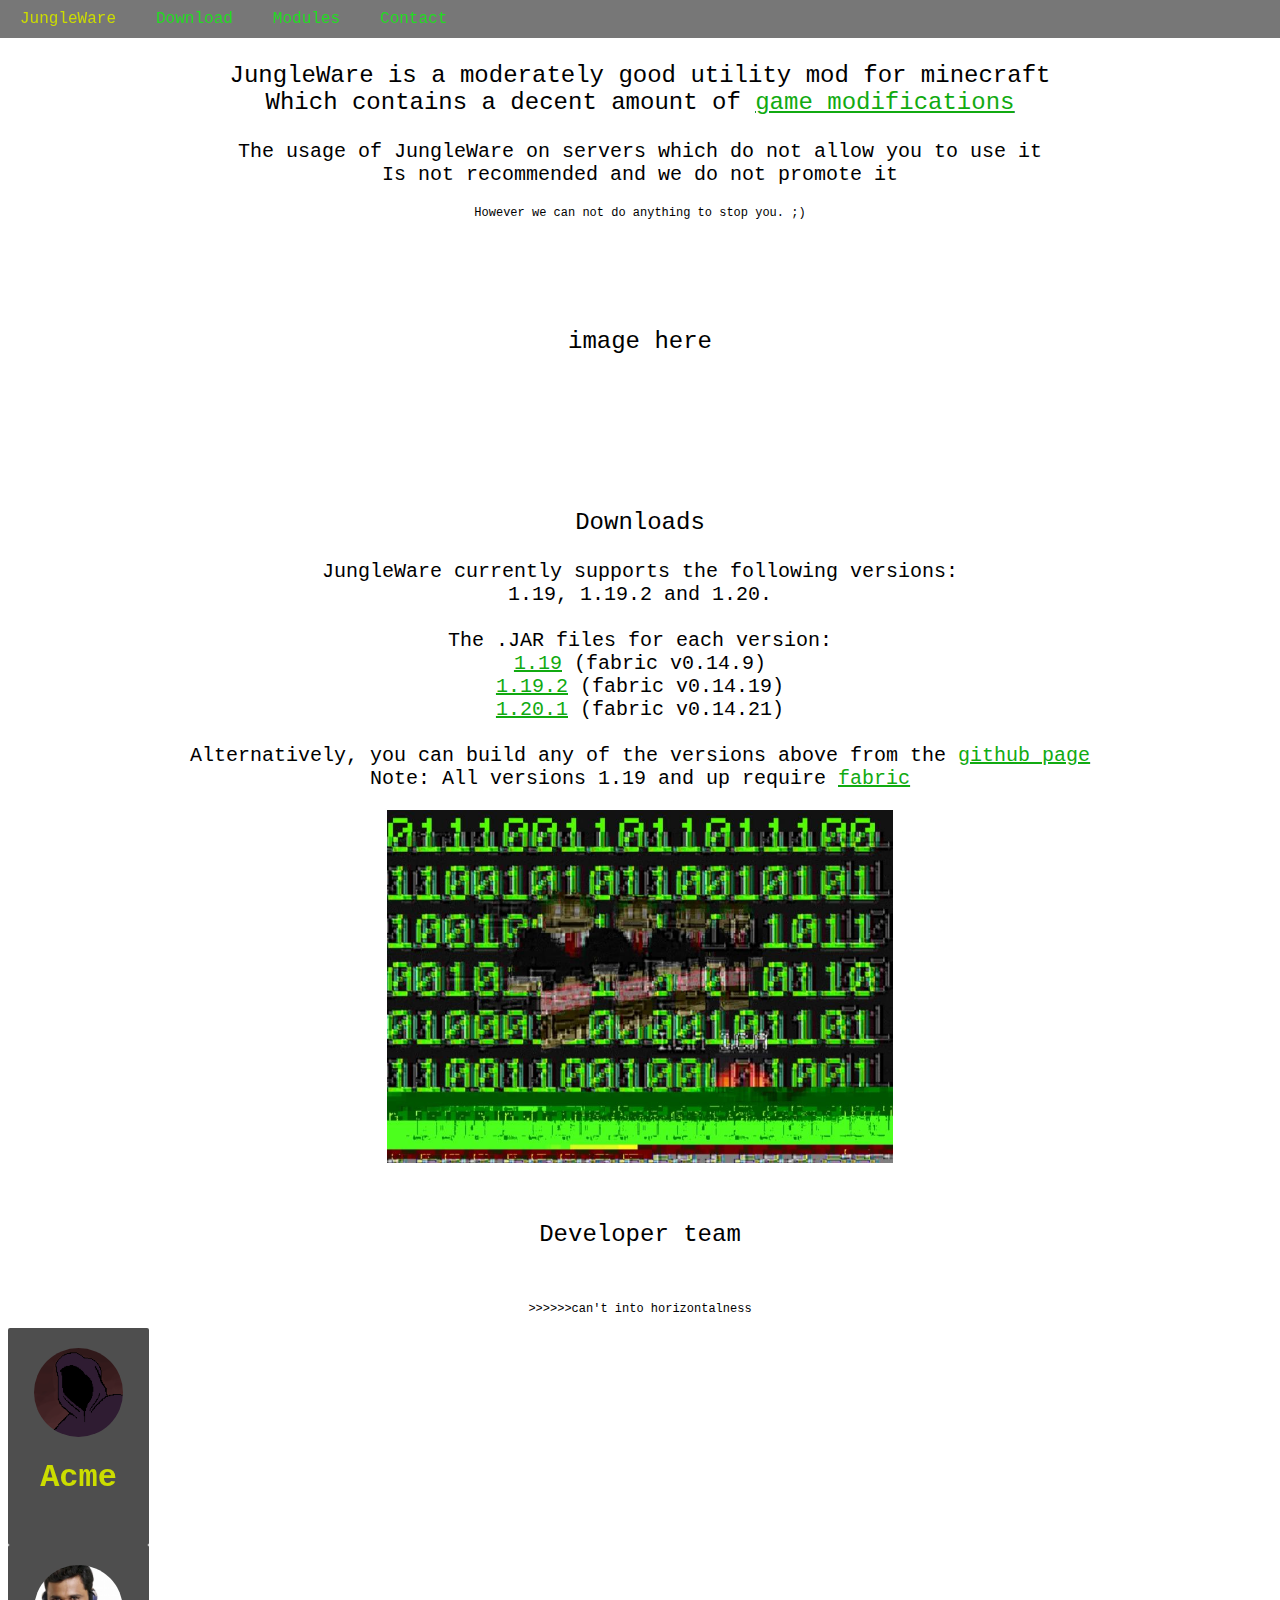
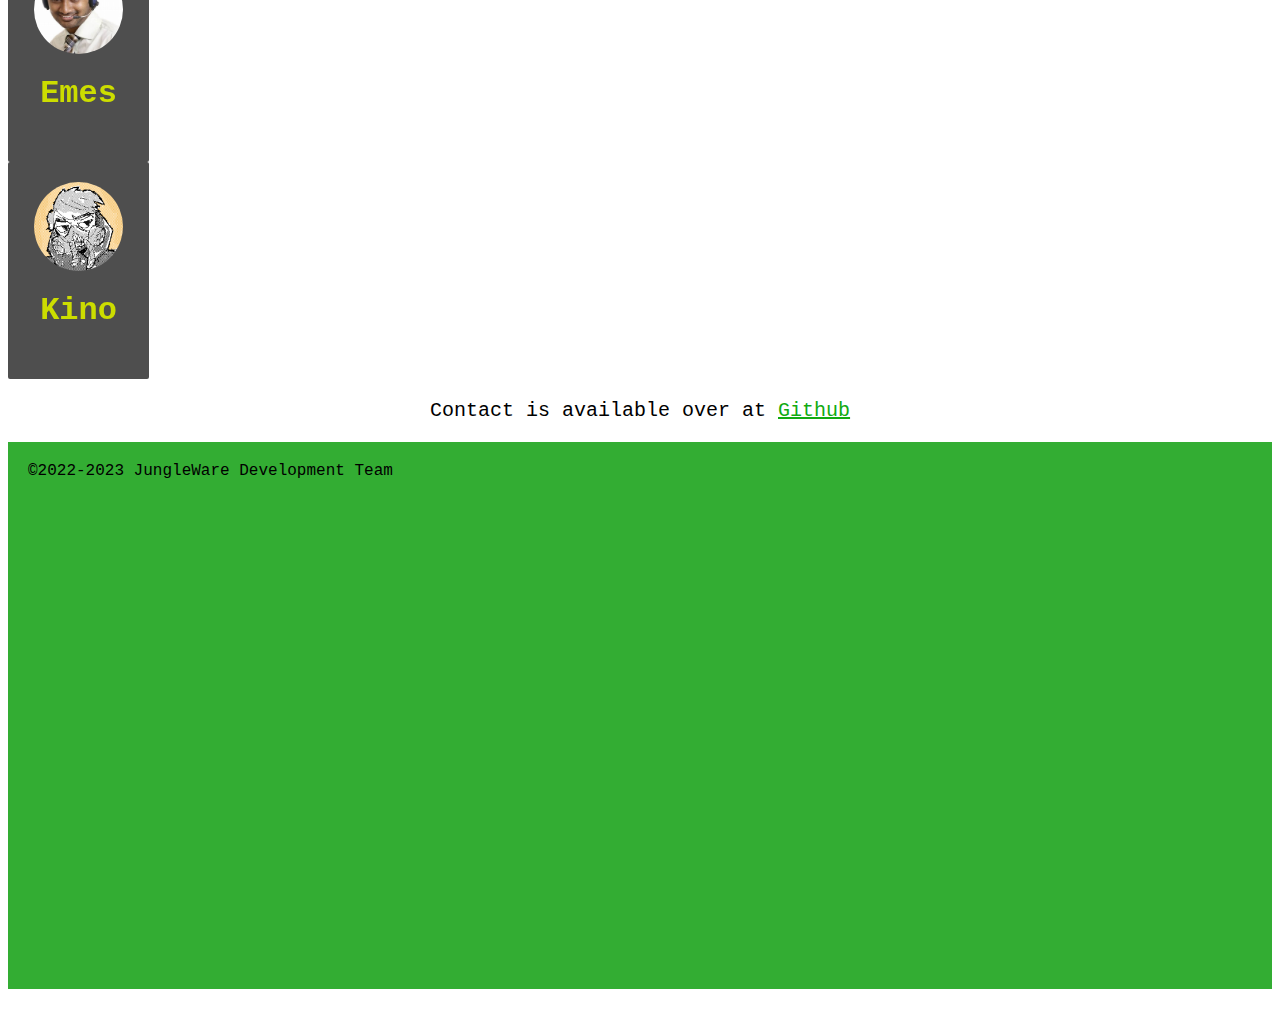
<file: index.html>
<html>

    <head>
        <title>JungleWare - Mod</title>
        <link rel="stylesheet" href="style.css">
        <link rel="icon" type="image/x-icon" href="favicon.png">
    </head>

    <body>
        <div id="Nav">
            <a class="active" href="#">JungleWare</a>
            <a href="#download">Download</a>
            <a target="_blank" href="./modules.html">Modules</a>
            <a href="#contact">Contact</a>
        </div>

        <p id="bigtext">
            <br><br>
            JungleWare is a moderately good utility mod for minecraft <br>
            Which contains a decent amount of
            <a target="_blank" href="./modules.html">
                <u id="link">game modifications</u>
            </a>
        </p>

        <p id="text">
            The usage of JungleWare on servers which do not allow you to use it <br>
            Is not recommended and we do not promote it
        </p>

        <p id ="smalltext">
            However we can not do anything to stop you. ;)
        </p>

        <br><br><br><br>
        <p id="bigtext">image here</p>
        <br><br><br><br>

        <p id="download"></p><br>
        <p id="bigtext">Downloads</p>
    
        <p id="text">
            JungleWare currently supports the following versions:<br>
            1.19, 1.19.2 and 1.20. <br><br>
            The .JAR files for each version:<br>
            <a href="https://github.com/AcemThe0/AcemThe0.github.io/releases/download/jungleware_1.19/jungleware_1.19.jar"><u id="link">1.19</u></a>
            (fabric v0.14.9)<br>
            <a href="https://github.com/AcemThe0/AcemThe0.github.io/releases/download/jungleware_1.19.2/jungleware_1.19.2.jar"><u id="link">1.19.2</u></a>
            (fabric v0.14.19)<br>
            <a href="https://github.com/AcemThe0/AcemThe0.github.io/releases/download/jungleware_1.20.1/jungleware_1.20.1.jar"><u id="link">1.20.1</u></a>
            (fabric v0.14.21)<br>
            <br>
            Alternatively, you can build any of the versions above
            from the <a href="https://github.com/AcemThe0/critical/"><u id="link">github page</u></a><br>

            Note: All versions 1.19 and up require
            <a href="https://fabricmc.net/use/installer/">
                <u id="link">fabric</u>
            </a> <br>
        </p>

        <img src="literallyme.jpg" alt="monke" style="margin-left: auto; margin-right: auto; display: block; width: 40%;">

        <p id="contact"></p><br>
        <p id="bigtext">Developer team</p><br>
        <p id="smalltext">>>>>>>can't into horizontalness</p>

        <div class="card">
            <img src="acm.png" alt="Acme" class="cardImg">
            <h1 class="cardTxt">Acme</h1>
        </div>

        <div class="card">
            <img src="ihm.png" alt="Emes" class="cardImg">
            <h1 class="cardTxt">Emes</h1>
        </div>

        <div class="card">
            <img src="kin.png" alt="Kino" class="cardImg">
            <h1 class="cardTxt">Kino</h1>
        </div>

        <p id="text">
            Contact is available over at
            <a href="https://github.com/AcemThe0/critical/issues"><u id="link">Github</u></a>
        </p>

        <footer id="feet">
            ©2022-2023 JungleWare Development Team
        </footer>
    </body>
</html>
</file>
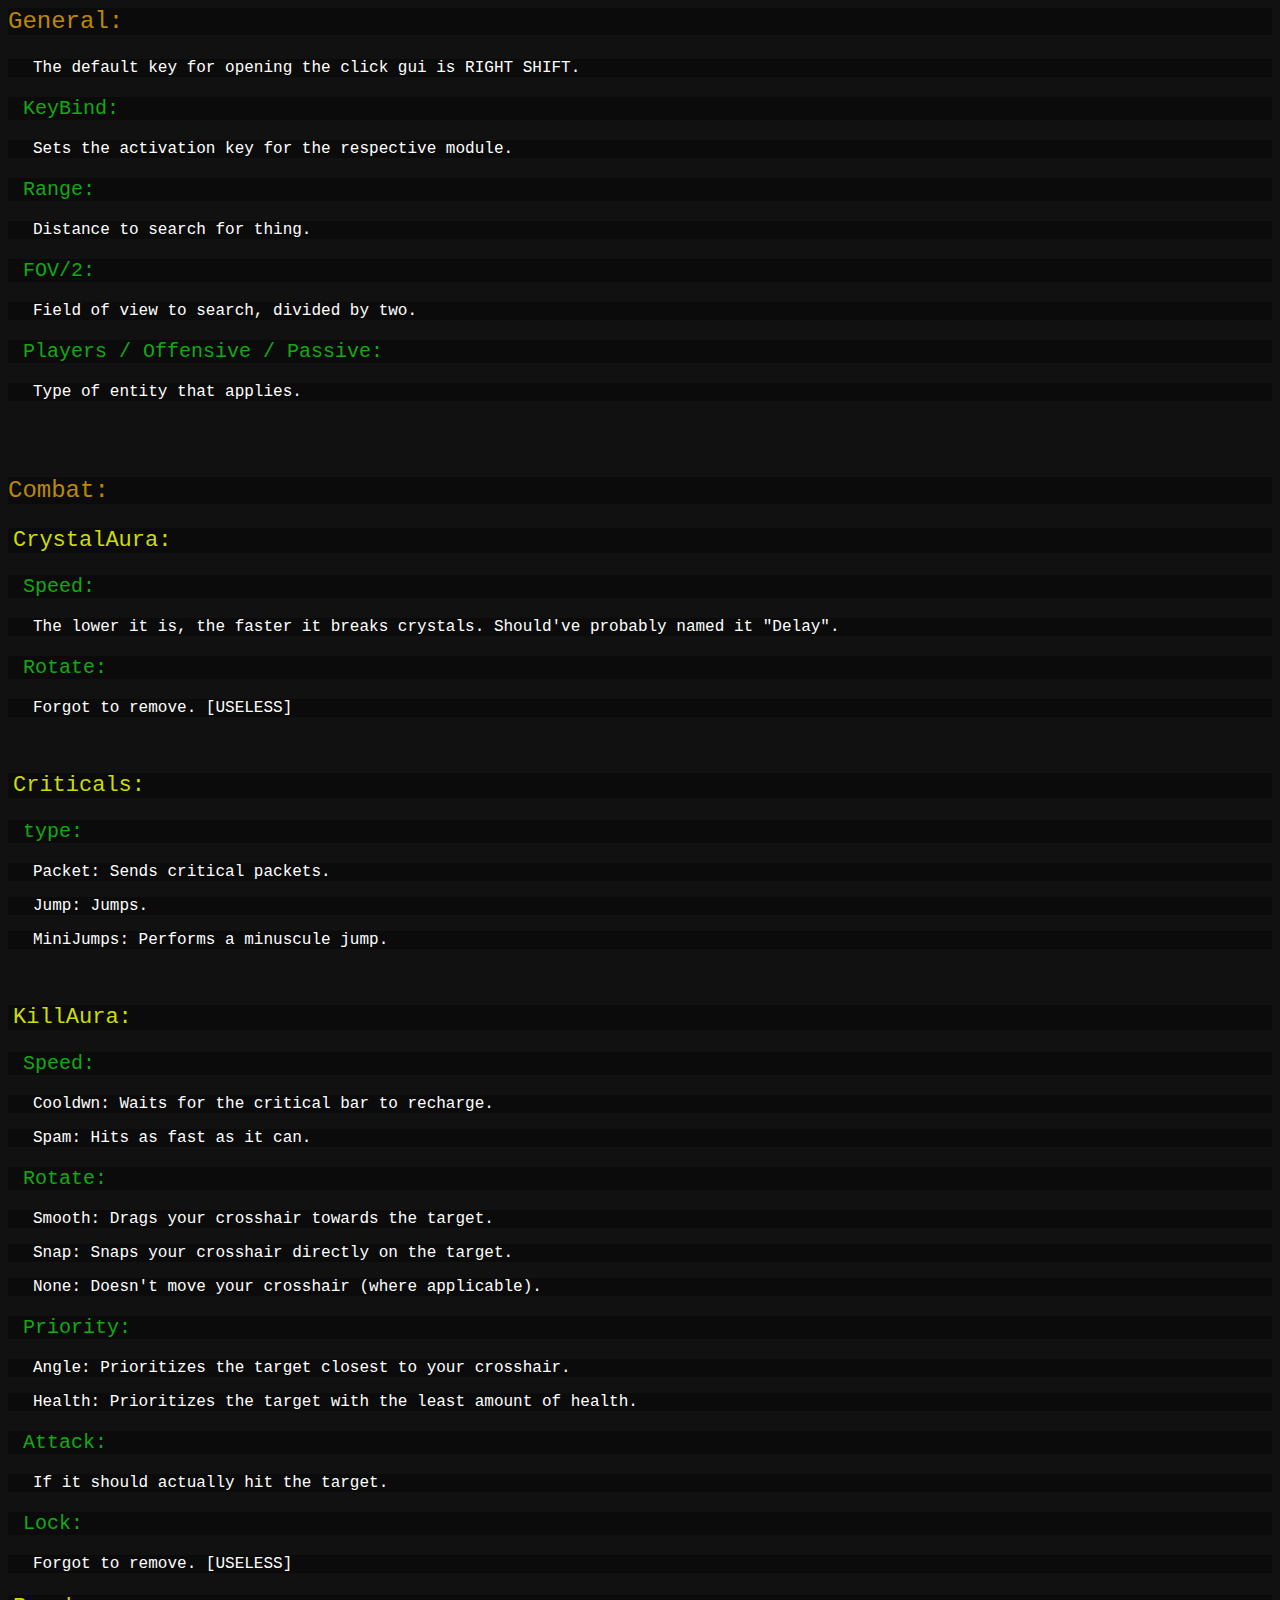
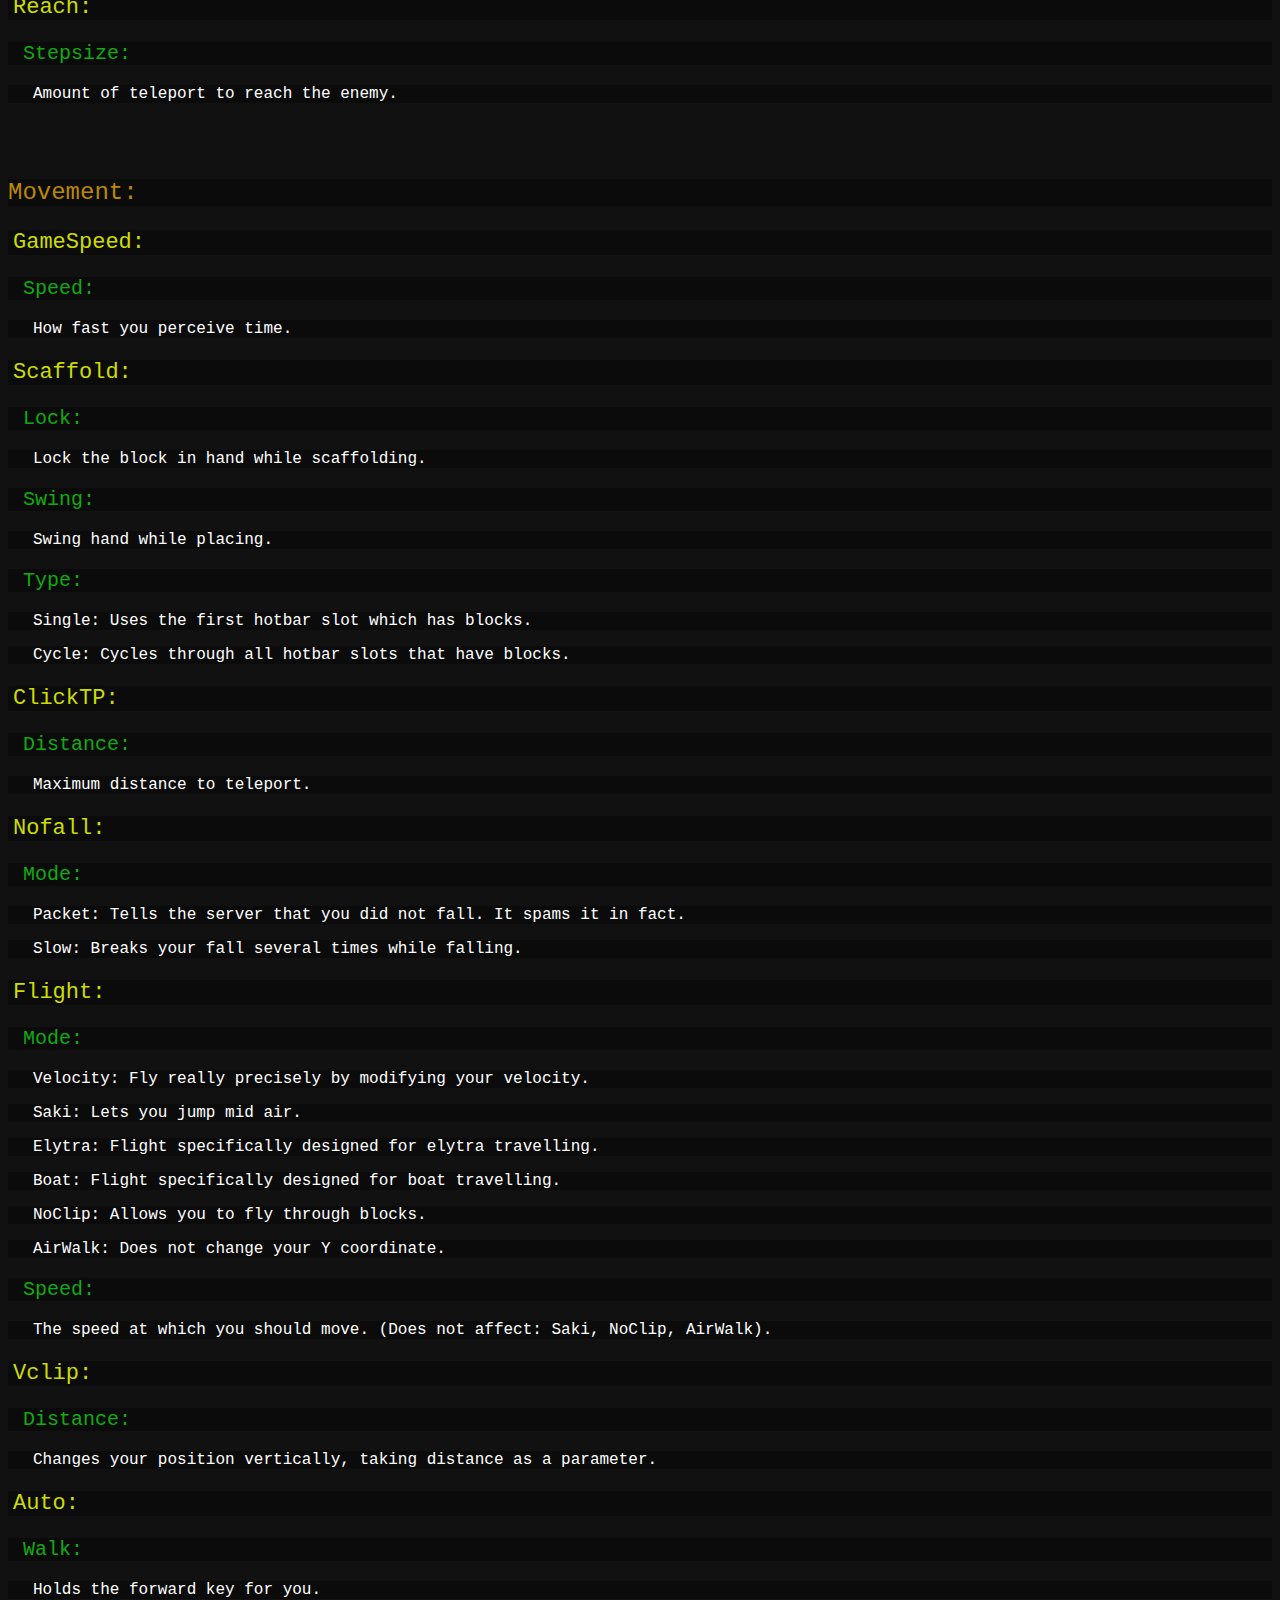
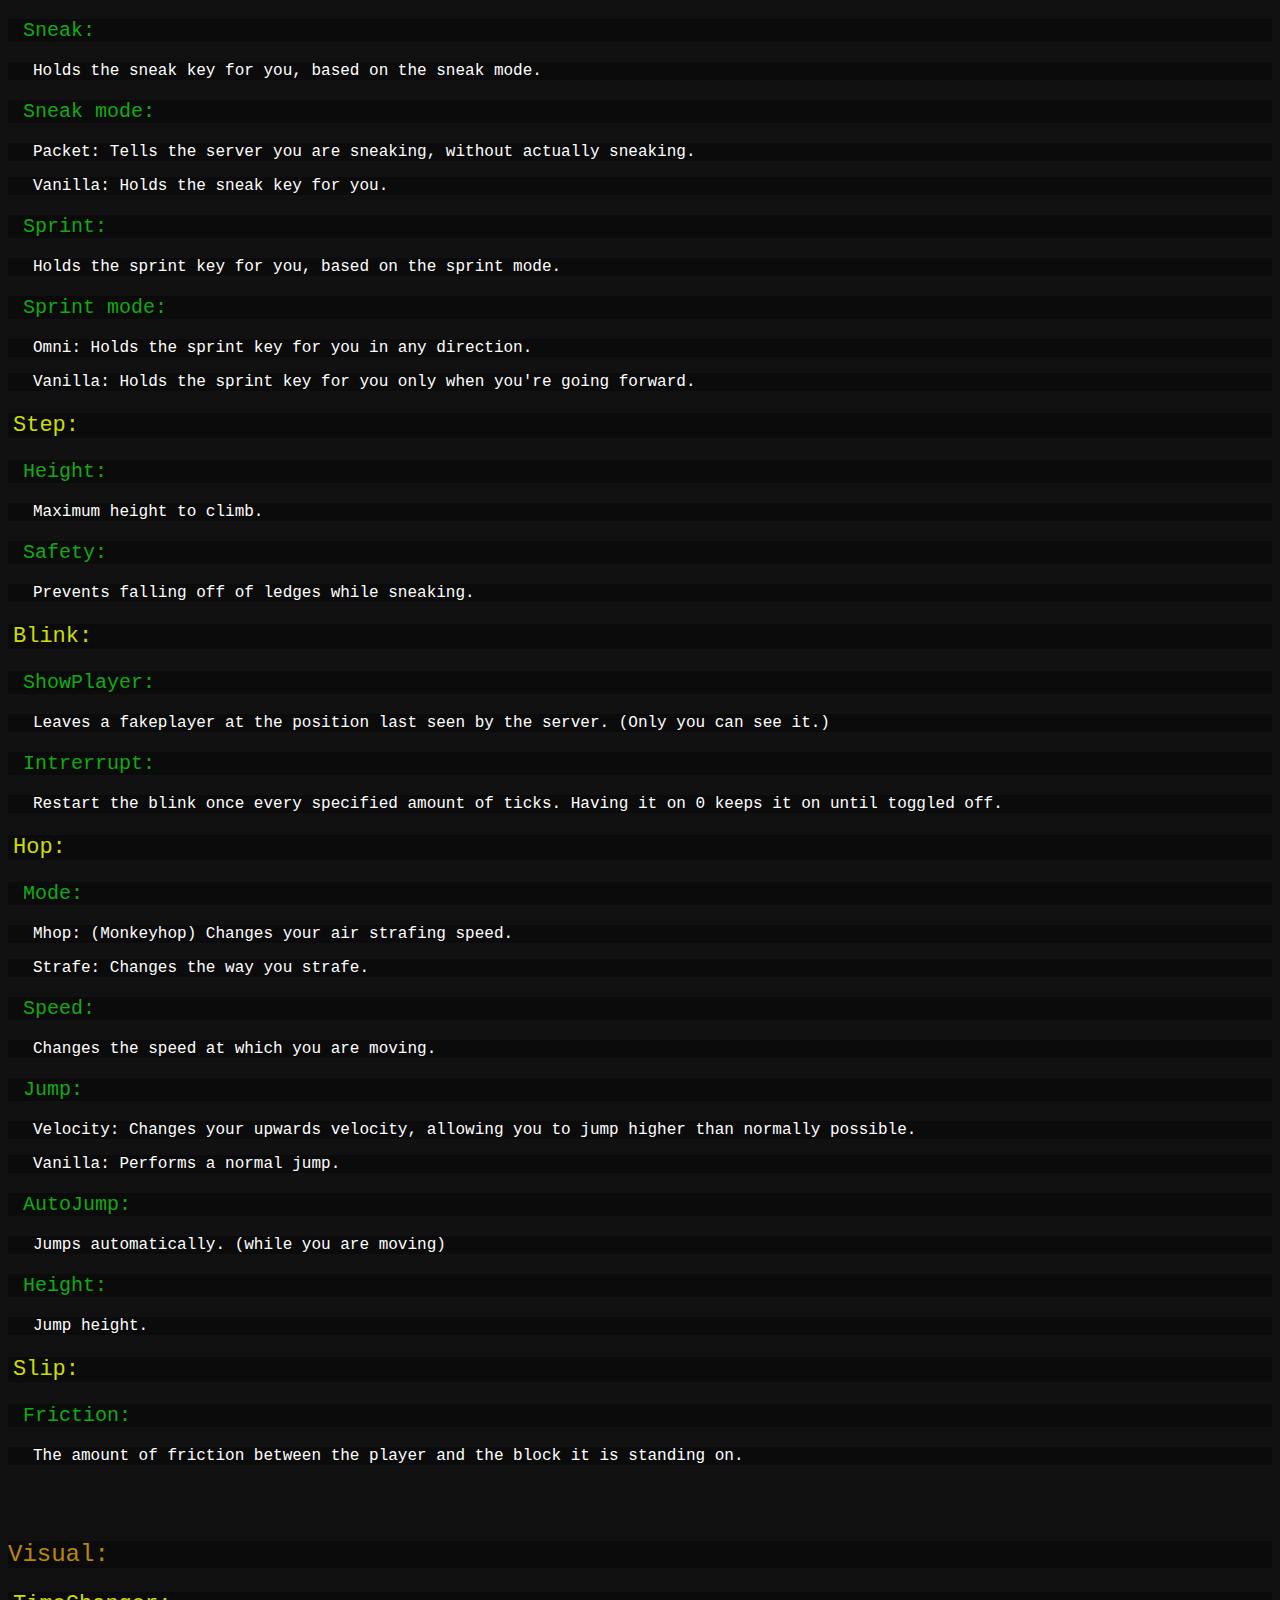
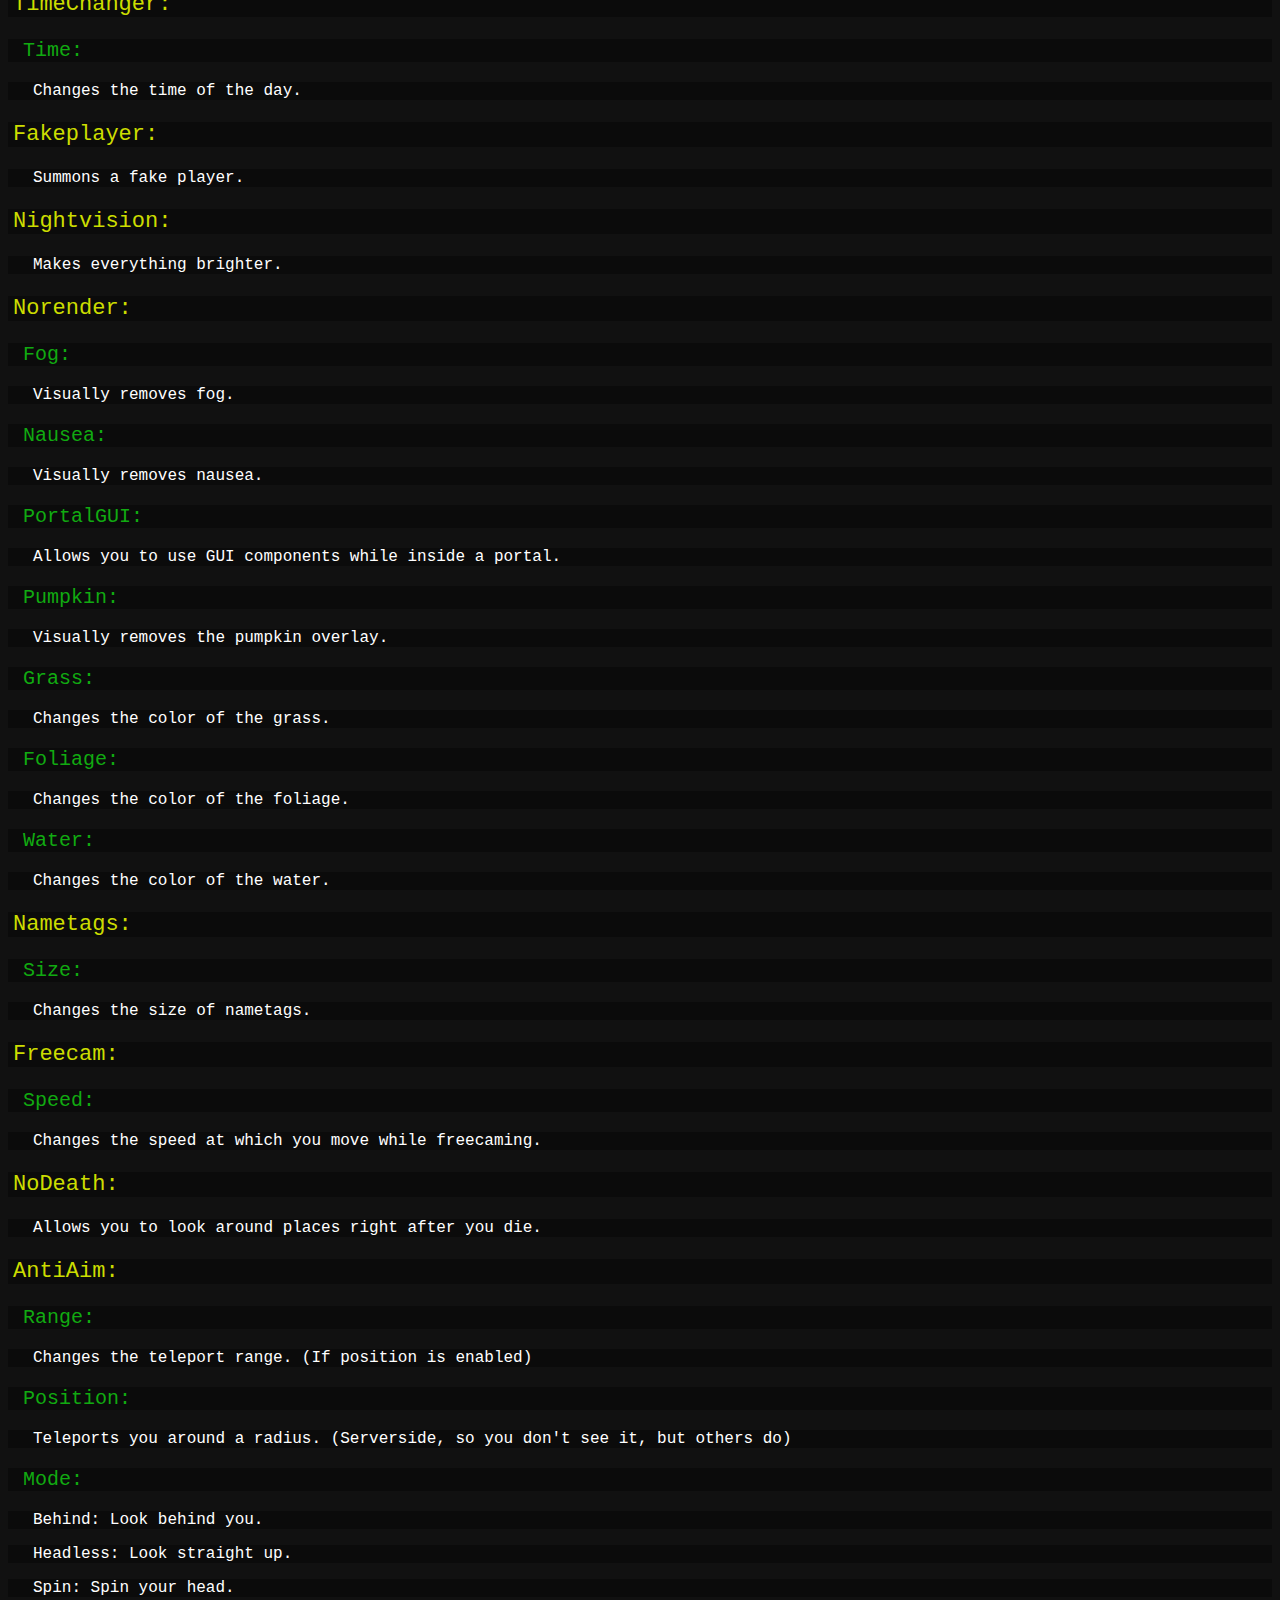
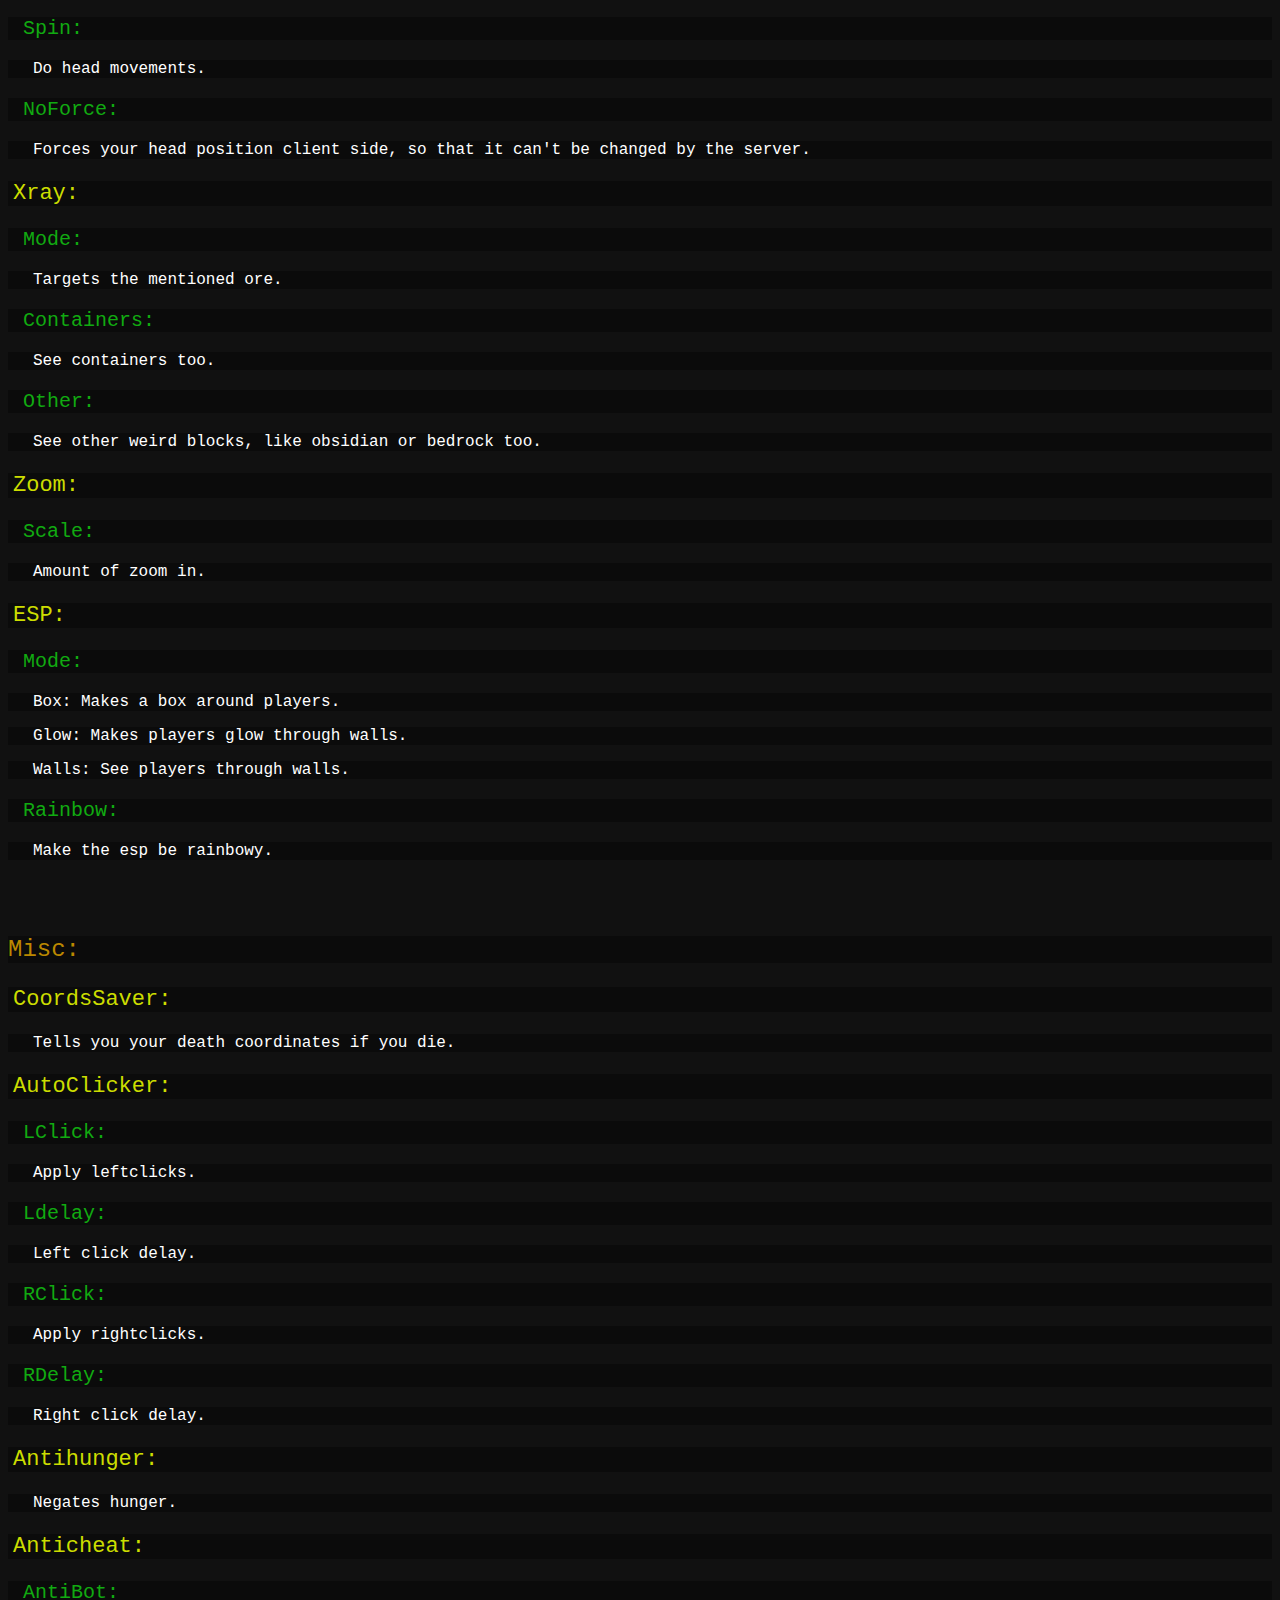
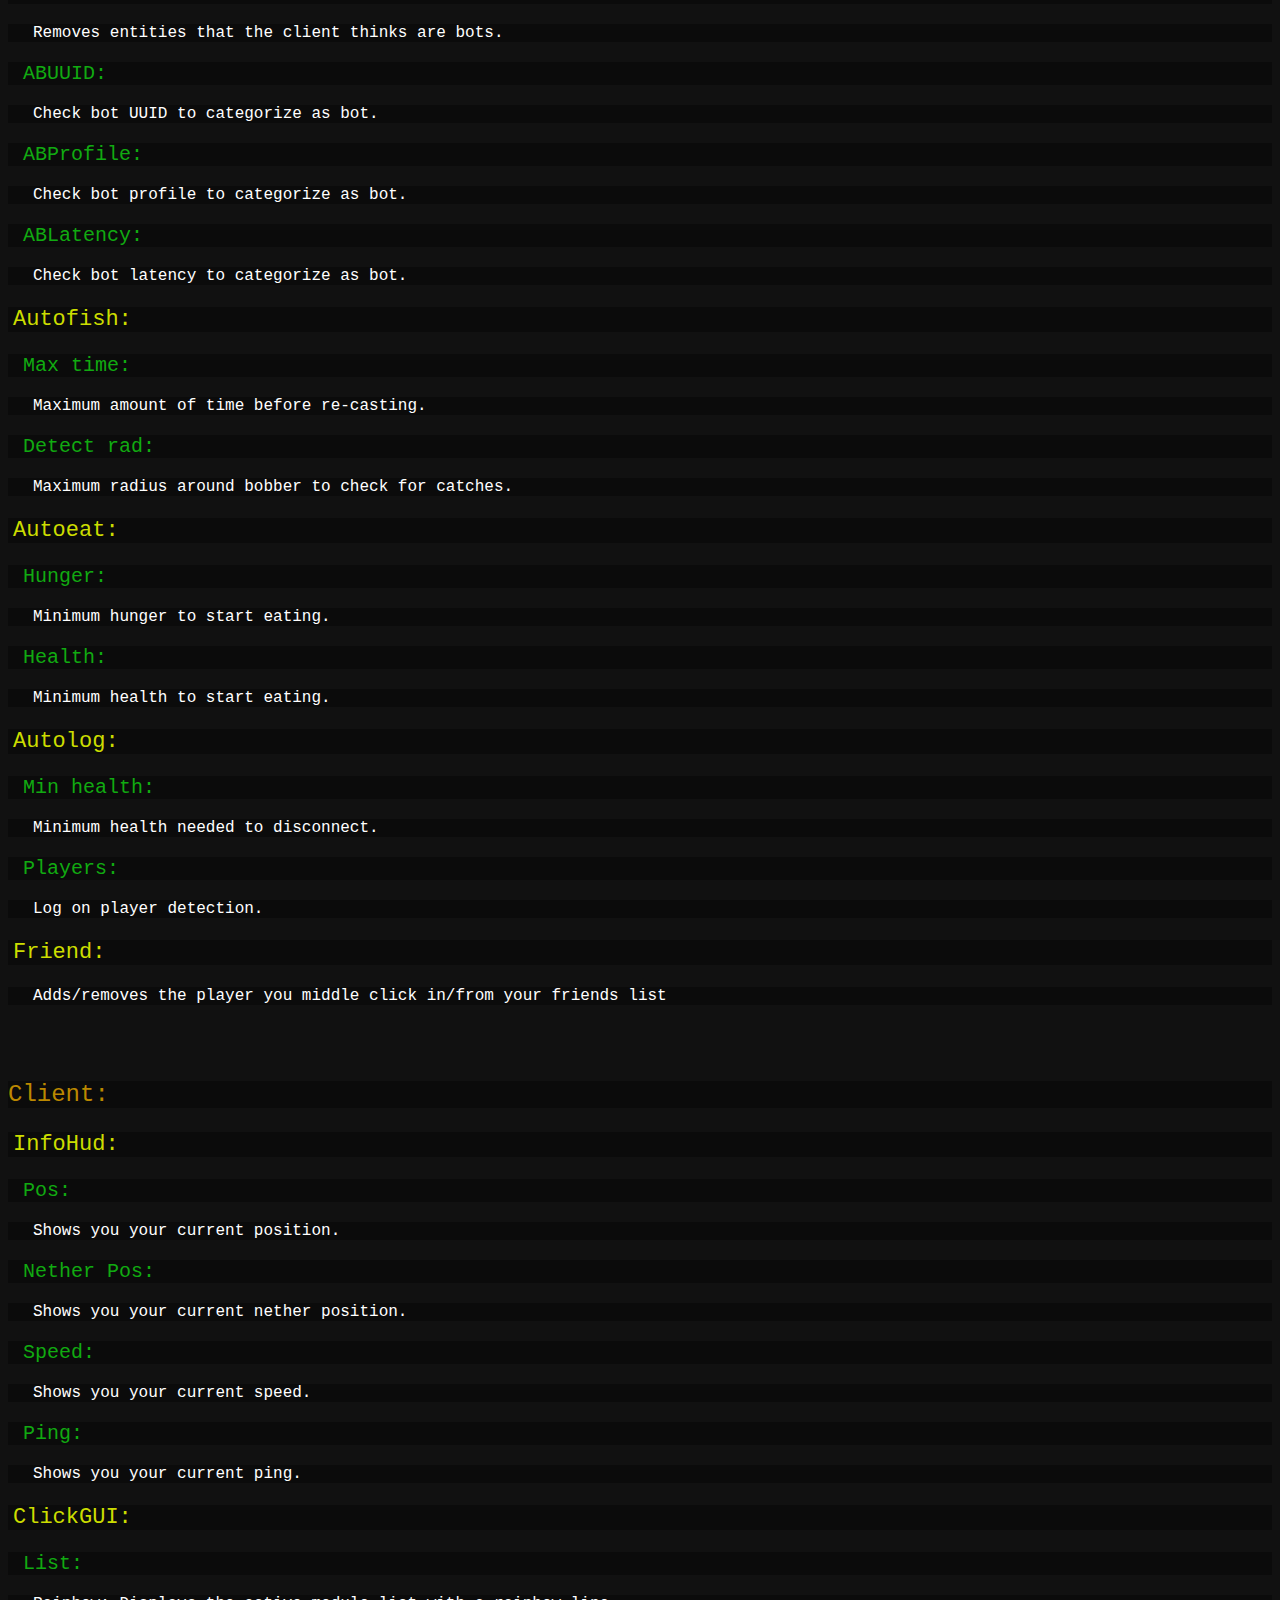
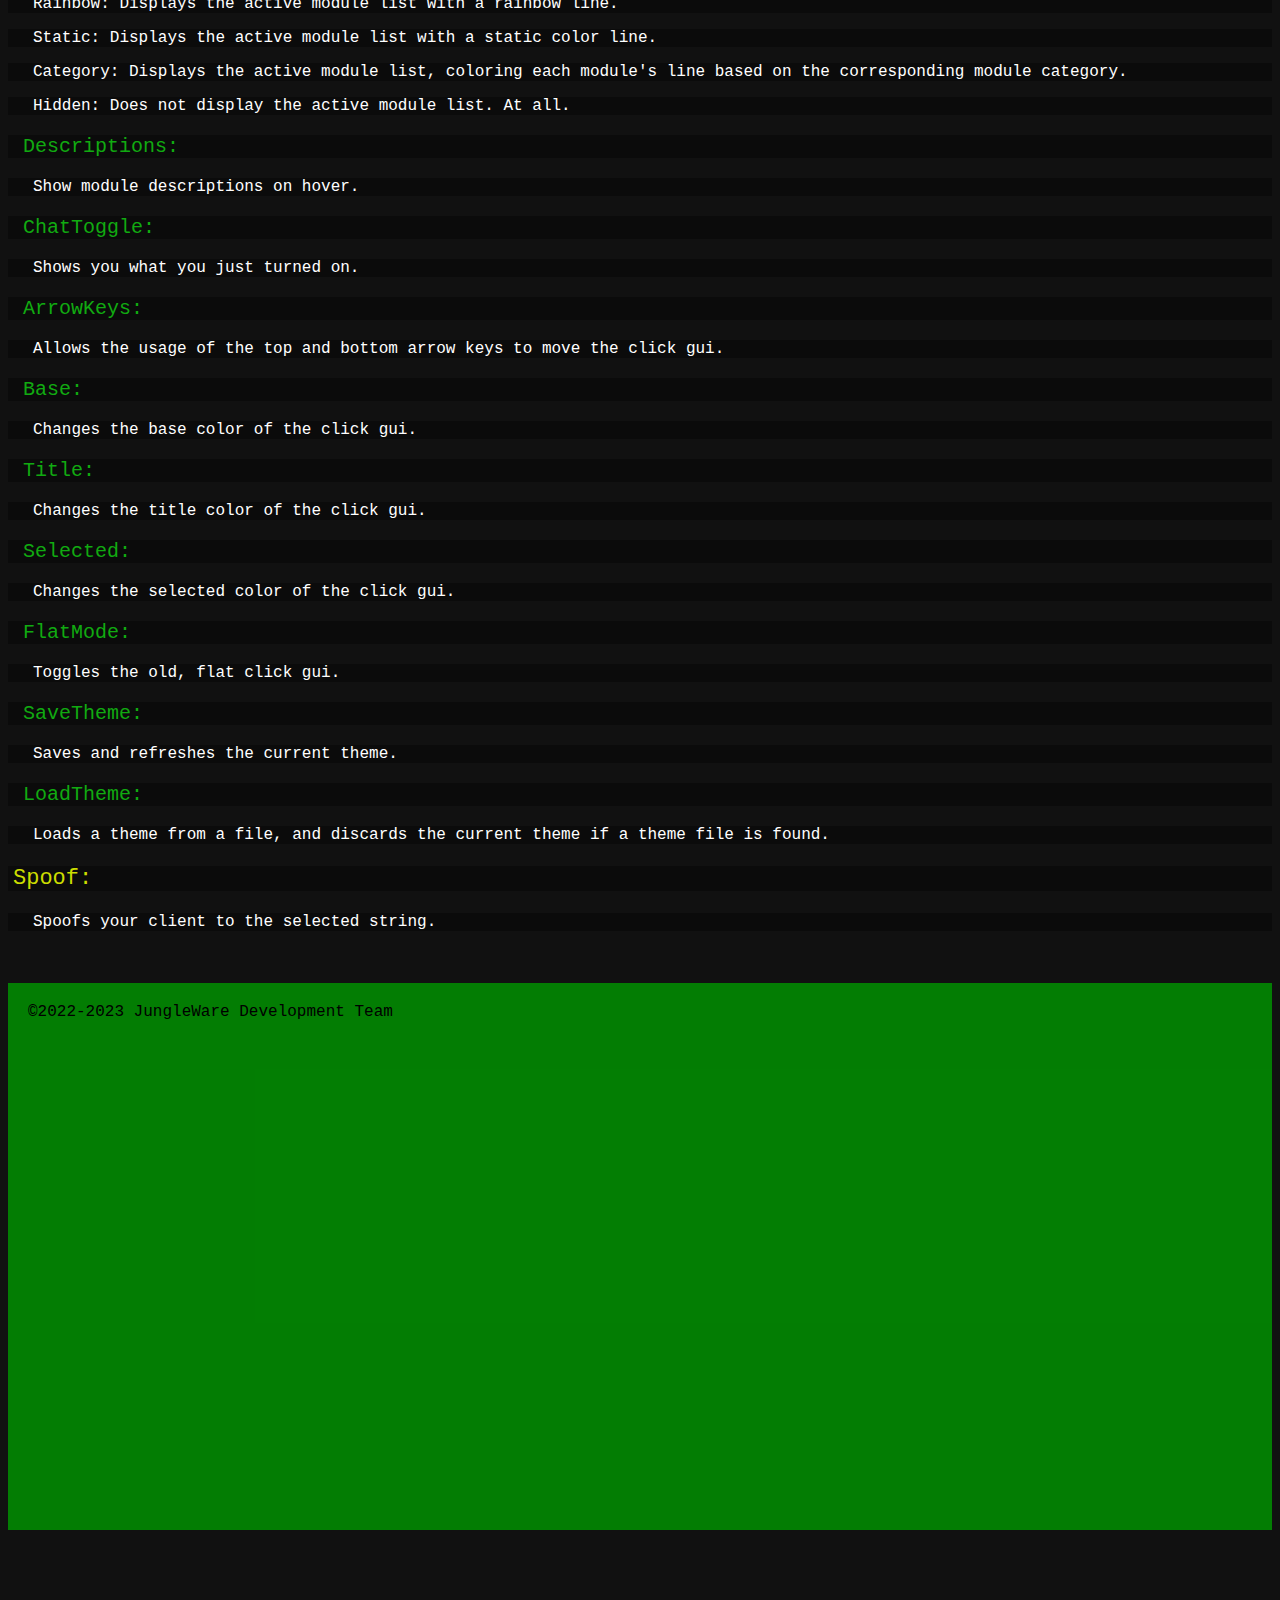
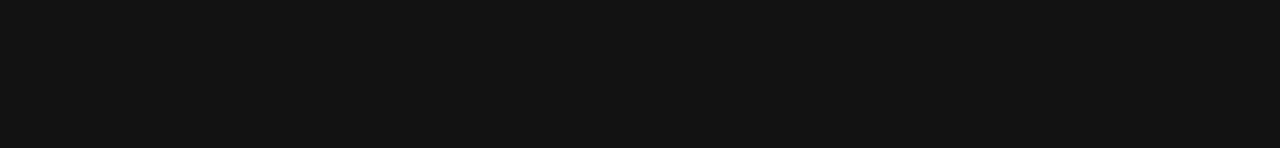
<file: modules.html>
<html>

    <head>
        <title>JungleWare - Modules</title>
        <link rel="stylesheet" href="style.css">
        <link rel="icon" type="image/x-icon" href="favicon.png">
    </head>

    <body style="background-color: #000000ee;">

        <p id="category">
            General:
            <p id="small">
                The default key for opening the click gui is RIGHT SHIFT.
            </p>
            <p id="medium">
                KeyBind:
                <p id="small">
                    Sets the activation key for the respective module.
                </p>
            </p>
            <p id="medium">
                Range:
                <p id="small">
                    Distance to search for thing.
                </p>
            </p>
            <p id="medium">
                FOV/2:
                <p id="small">
                    Field of view to search, divided by two.
                </p>
            </p>
            <p id="medium">
                Players / Offensive / Passive:
                <p id="small">
                    Type of entity that applies.
                </p>
            </p>

        </p>
        <br><br>

        <p id="category">
            Combat:
            <p id="big">
                CrystalAura:
                <p id="medium">
                    Speed:
                    <p id="small">
                        The lower it is, the faster it breaks crystals. Should've probably named it "Delay".
                    </p>
                </p>
                <p id="medium">
                    Rotate:
                    <p id="small">
                        Forgot to remove. [USELESS]
                    </p>
                </p>
            </p><br>

            <p id="big">
                Criticals:
                <p id="medium">
                    type:
                    <p id="small">
                        Packet: Sends critical packets.
                    </p>
                    <p id="small">
                        Jump: Jumps.
                    </p>
                    <p id="small">
                        MiniJumps: Performs a minuscule jump.
                    </p>
                    </p>
                </p>
            </p><br>

            <p id="big">
                KillAura:
                <p id="medium">
                    Speed:
                    <p id="small">
                        Cooldwn: Waits for the critical bar to recharge.
                    </p>
                    <p id="small">
                        Spam: Hits as fast as it can.
                    </p>
                </p>
                <p id="medium">
                    Rotate:
                    <p id="small">
                        Smooth: Drags your crosshair towards the target.
                    </p>
                    <p id="small">
                        Snap: Snaps your crosshair directly on the target.
                    </p>
                    <p id="small">
                        None: Doesn't move your crosshair (where applicable).
                    </p>
                </p>
                <p id="medium">
                    Priority:
                    <p id="small">
                        Angle: Prioritizes the target closest to your crosshair.
                    </p>
                    <p id="small">
                        Health: Prioritizes the target with the least amount of health.
                    </p>
                </p>
                <p id="medium">
                    Attack:
                    <p id="small">
                        If it should actually hit the target.
                    </p>
                </p>
                <p id="medium">
                    Lock:
                    <p id="small">
                        Forgot to remove. [USELESS]
                    </p>
                </p>
            </p>
    
            <p id="big">
                Reach:
                <p id="medium">
                    Stepsize:
                    <p id="small">
                        Amount of teleport to reach the enemy.
                    </p>
                </p>
            </p>
        </p>
        <br><br>

        <p id="category">
            Movement:
            <p id="big">
                GameSpeed:
                <p id="medium">
                    Speed:
                    <p id="small">
                        How fast you perceive time.
                    </p>
                </p>
            </p>

            <p id="big">
                Scaffold:
                <p id="medium">
                    Lock:
                    <p id="small">
                        Lock the block in hand while scaffolding.
                    </p>
                </p>
                <p id="medium">
                    Swing:
                    <p id="small">
                        Swing hand while placing.
                    </p>
                </p>
                <p id="medium">
                    Type:
                    <p id="small">
                        Single: Uses the first hotbar slot which has blocks.
                    </p>
                    <p id="small">
                        Cycle: Cycles through all hotbar slots that have blocks.
                    </p>
                </p>
            </p>

            <p id="big">
                ClickTP:
                <p id="medium">
                    Distance:
                    <p id="small">
                        Maximum distance to teleport.
                    </p>
                </p>
            </p>

            <p id="big">
                Nofall:
                <p id="medium">
                    Mode:
                    <p id="small">
                        Packet: Tells the server that you did not fall. It spams it in fact.
                    </p>
                    <p id="small">
                        Slow: Breaks your fall several times while falling.
                    </p>
                </p>
            </p>

            <p id="big">
                Flight:
                <p id="medium">
                    Mode:
                    <p id="small">
                        Velocity: Fly really precisely by modifying your velocity.
                    </p>
                    <p id="small">
                        Saki: Lets you jump mid air.
                    </p>
                    <p id="small">
                        Elytra: Flight specifically designed for elytra travelling.
                    </p>
                    <p id="small">
                        Boat: Flight specifically designed for boat travelling.
                    </p>
                    <p id="small">
                        NoClip: Allows you to fly through blocks.
                    </p>
                    <p id="small">
                        AirWalk: Does not change your Y coordinate.
                    </p>
                </p>
                <p id="medium">
                    Speed:
                    <p id="small">
                        The speed at which you should move. (Does not affect: Saki, NoClip, AirWalk).
                    </p>
                </p>
            </p>

            <p id="big">
                Vclip:
                <p id="medium">
                    Distance:
                    <p id="small">
                        Changes your position vertically, taking distance as a parameter.
                    </p>
                </p>
            </p>

            <p id="big">
                Auto:
                <p id="medium">
                    Walk:
                    <p id="small">
                        Holds the forward key for you.
                    </p>
                </p>
                <p id="medium">
                    Sneak:
                    <p id="small">
                        Holds the sneak key for you, based on the sneak mode.
                    </p>
                </p>
                <p id="medium">
                    Sneak mode:
                    <p id="small">
                        Packet: Tells the server you are sneaking, without actually sneaking.
                    </p>
                    <p id="small">
                        Vanilla: Holds the sneak key for you.
                    </p>
                </p>
                <p id="medium">
                    Sprint:
                    <p id="small">
                        Holds the sprint key for you, based on the sprint mode.
                    </p>
                </p>
                <p id="medium">
                    Sprint mode:
                    <p id="small">
                        Omni: Holds the sprint key for you in any direction.
                    </p>
                    <p id="small">
                        Vanilla: Holds the sprint key for you only when you're going forward.
                    </p>
                </p>
            </p>

            <p id="big">
                Step:
                <p id="medium">
                    Height:
                    <p id="small">
                        Maximum height to climb.
                    </p>
                </p>
                <p id="medium">
                    Safety:
                    <p id="small">
                        Prevents falling off of ledges while sneaking.
                    </p>
                </p>
            </p>

            <p id="big">
                Blink:
                <p id="medium">
                    ShowPlayer:
                    <p id="small">
                        Leaves a fakeplayer at the position last seen by the server. (Only you can see it.)
                    </p>
                </p>
                <p id="medium">
                    Intrerrupt:
                    <p id="small">
                        Restart the blink once every specified amount of ticks. Having it on 0 keeps it on until toggled off.
                    </p>
                </p>
            </p>

            <p id="big">
                Hop:
                <p id="medium">
                    Mode:
                    <p id="small">
                        Mhop: (Monkeyhop) Changes your air strafing speed.
                    </p>
                    <p id="small">
                        Strafe: Changes the way you strafe.
                    </p>
                </p>
                <p id="medium">
                    Speed:
                    <p id="small">
                        Changes the speed at which you are moving.
                    </p>
                </p>
                <p id="medium">
                    Jump:
                    <p id="small">
                        Velocity: Changes your upwards velocity, allowing you to jump higher than normally possible.
                    </p>
                    <p id="small">
                        Vanilla: Performs a normal jump.
                    </p>
                </p>
                <p id="medium">
                    AutoJump:
                    <p id="small">
                        Jumps automatically. (while you are moving)
                    </p>
                </p>
                <p id="medium">
                    Height:
                    <p id="small">
                        Jump height.
                    </p>
                </p>
            </p>

            <p id="big">
                Slip:
                <p id="medium">
                    Friction:
                    <p id="small">
                        The amount of friction between the player and the block it is standing on.
                    </p>
                </p>
            </p>
        </p><br><br>
        
        <p id="category">
            Visual:
            <p id="big">
                TimeChanger:
                <p id="medium">
                    Time:
                    <p id="small">
                        Changes the time of the day.
                    </p>
                </p>
            </p>

            <p id="big">
                Fakeplayer:
                <p id="small">
                    Summons a fake player.
                </p>
            </p>

            <p id="big">
                Nightvision:
                <p id="small">
                    Makes everything brighter.
                </p>
            </p>

            <p id="big">
                Norender:
                <p id="medium">
                    Fog:
                    <p id="small">
                        Visually removes fog.
                    </p>
                </p>
                <p id="medium">
                    Nausea:
                    <p id="small">
                        Visually removes nausea.
                    </p>
                </p>
                <p id="medium">
                    PortalGUI:
                    <p id="small">
                        Allows you to use GUI components while inside a portal.
                    </p>
                </p>
                <p id="medium">
                    Pumpkin:
                    <p id="small">
                        Visually removes the pumpkin overlay.
                    </p>
                </p>
                <p id="medium">
                    Grass:
                    <p id="small">
                        Changes the color of the grass.
                    </p>
                </p>
                <p id="medium">
                    Foliage:
                    <p id="small">
                        Changes the color of the foliage.
                    </p>
                </p>
                <p id="medium">
                    Water:
                    <p id="small">
                        Changes the color of the water.
                    </p>
                </p>
            </p>

            <p id="big">
                Nametags:
                <p id="medium">
                    Size:
                    <p id="small">
                        Changes the size of nametags.
                    </p>
                </p>
            </p>

            <p id="big">
                Freecam:
                <p id="medium">
                    Speed:
                    <p id="small">
                        Changes the speed at which you move while freecaming.
                    </p>
                </p>
            </p>

            <p id="big">
                NoDeath:
                <p id="small">
                    Allows you to look around places right after you die.
                </p>
            </p>

            <p id="big">
                AntiAim:
                <p id="medium">
                    Range:
                    <p id="small">
                        Changes the teleport range. (If position is enabled)
                    </p>
                </p>
                <p id="medium">
                    Position:
                    <p id="small">
                        Teleports you around a radius. (Serverside, so you don't see it, but others do)
                    </p>
                </p>
                <p id="medium">
                    Mode:
                    <p id="small">
                        Behind: Look behind you.
                    </p>
                    <p id="small">
                        Headless: Look straight up.
                    </p>
                    <p id="small">
                        Spin: Spin your head.
                    </p>
                </p>
                <p id="medium">
                    Spin:
                    <p id="small">
                        Do head movements.
                    </p>
                </p>
                <p id="medium">
                    NoForce:
                    <p id="small">
                        Forces your head position client side, so that it can't be changed by the server.
                    </p>
                </p>
            </p>

            <p id="big">
                Xray:
                <p id="medium">
                    Mode:
                    <p id="small">
                        Targets the mentioned ore.
                    </p>
                </p>
                <p id="medium">
                    Containers:
                    <p id="small">
                        See containers too.
                    </p>
                </p>
                <p id="medium">
                    Other:
                    <p id="small">
                        See other weird blocks, like obsidian or bedrock too.
                    </p>
                </p>
            </p>

            <p id="big">
                Zoom:
                <p id="medium">
                    Scale:
                    <p id="small">
                        Amount of zoom in.
                    </p>
                </p>
            </p>

            <p id="big">
                ESP:
                <p id="medium">
                    Mode:
                    <p id="small">
                        Box: Makes a box around players.
                    </p>
                    <p id="small">
                        Glow: Makes players glow through walls.
                    </p>
                    <p id="small">
                        Walls: See players through walls.
                    </p>
                </p>
                <p id="medium">
                    Rainbow:
                    <p id="small">
                        Make the esp be rainbowy.
                    </p>
                </p>
            </p>
        </p><br><br>

        <p id="category">
            Misc:
            <p id="big">
                CoordsSaver:
                <p id="small">
                    Tells you your death coordinates if you die.
                </p>
            </p>
            
            <p id="big">
                AutoClicker:
                <p id="medium">
                    LClick:
                    <p id="small">
                        Apply leftclicks.
                    </p>
                </p>
                <p id="medium">
                    Ldelay:
                    <p id="small">
                        Left click delay.
                    </p>
                </p>
                <p id="medium">
                    RClick:
                    <p id="small">
                        Apply rightclicks.
                    </p>
                </p>
                <p id="medium">
                    RDelay:
                    <p id="small">
                        Right click delay.
                    </p>
                </p>
            </p>

            <p id="big">
                Antihunger:
                <p id="small">
                    Negates hunger.
                </p>
            </p>

            <p id="big">
                Anticheat:
                <p id="medium">
                    AntiBot:
                    <p id="small">
                        Removes entities that the client thinks are bots.
                    </p>
                </p>
                <p id="medium">
                    ABUUID:
                    <p id="small">
                        Check bot UUID to categorize as bot.
                    </p>
                </p>
                <p id="medium">
                    ABProfile:
                    <p id="small">
                        Check bot profile to categorize as bot.
                    </p>
                </p>
                <p id="medium">
                    ABLatency:
                    <p id="small">
                        Check bot latency to categorize as bot.
                    </p>
                </p>
            </p>

            <p id="big">
                Autofish:
                <p id="medium">
                    Max time:
                    <p id="small">
                        Maximum amount of time before re-casting.
                    </p>
                </p>
                <p id="medium">
                    Detect rad:
                    <p id="small">
                        Maximum radius around bobber to check for catches.
                    </p>
                </p>
            </p>

            <p id="big">
                Autoeat:
                <p id="medium">
                    Hunger:
                    <p id="small">
                        Minimum hunger to start eating.
                    </p>
                </p>
                <p id="medium">
                    Health:
                    <p id="small">
                        Minimum health to start eating.
                    </p>
                </p>
            </p>

            <p id="big">
                Autolog:
                <p id="medium">
                    Min health:
                    <p id="small">
                        Minimum health needed to disconnect.
                    </p>
                </p>
                <p id="medium">
                    Players:
                    <p id="small">
                        Log on player detection.
                    </p>
                </p>
            </p>

            <p id="big">
                Friend:
                <p id="small">
                    Adds/removes the player you middle click in/from your friends list
                </p>
            </p>
        </p><br><br>

        <p id="category">
            Client:
            <p id="big">
                InfoHud:
                <p id="medium">
                    Pos:
                    <p id="small">
                        Shows you your current position.
                    </p>
                </p>
                <p id="medium">
                    Nether Pos:
                    <p id="small">
                        Shows you your current nether position.
                    </p>
                </p>
                <p id="medium">
                    Speed:
                    <p id="small">
                        Shows you your current speed.
                    </p>
                </p>
                <p id="medium">
                    Ping:
                    <p id="small">
                        Shows you your current ping.
                    </p>
                </p>
            </p>

            <p id="big">
                ClickGUI:
                <p id="medium">
                    List:
                    <p id="small">
                        Rainbow: Displays the active module list with a rainbow line.
                    </p>
                    <p id="small">
                        Static: Displays the active module list with a static color line.
                    </p>
                    <p id="small">
                        Category: Displays the active module list, coloring each module's line based on the corresponding module category.
                    </p>
                    <p id="small">
                        Hidden: Does not display the active module list. At all.
                    </p>
                </p>
                <p id="medium">
                    Descriptions:
                    <p id="small">
                        Show module descriptions on hover.
                    </p>
                </p>
                <p id="medium">
                    ChatToggle:
                    <p id="small">
                        Shows you what you just turned on.
                    </p>
                </p>
                <p id="medium">
                    ArrowKeys:
                    <p id="small">
                        Allows the usage of the top and bottom arrow keys to move the click gui.
                    </p>
                </p>
                <p id="medium">
                    Base:
                    <p id="small">
                        Changes the base color of the click gui.
                    </p>
                </p>
                <p id="medium">
                    Title:
                    <p id="small">
                        Changes the title color of the click gui.
                    </p>
                </p>
                <p id="medium">
                    Selected:
                    <p id="small">
                        Changes the selected color of the click gui.
                    </p>
                </p>
                <p id="medium">
                    FlatMode:
                    <p id="small">
                        Toggles the old, flat click gui.
                    </p>
                </p>
                <p id="medium">
                    SaveTheme:
                    <p id="small">
                        Saves and refreshes the current theme.
                    </p>
                </p>
                <p id="medium">
                    LoadTheme:
                    <p id="small">
                        Loads a theme from a file, and discards the current theme if a theme file is found.
                    </p>
                </p>
            </p>

            <p id="big">
                Spoof:
                <p id="small">
                    Spoofs your client to the selected string.
                </p>
            </p>

        </p><br><br>


        <footer id="feet">
            ©2022-2023 JungleWare Development Team
        </footer>
    </body>
</html>
</file>
<file: style.css>
html, body {
    max-width: 100%;
    overflow-x: hidden;
}

#Nav {
    background-color: #00000088;
    overflow: hidden;
    position: fixed;
    width: 100%;
    top: 0px;
    left: 0px;
}

#Nav a {
    float: left;
    color: #22dd22;
    text-align: center;
    padding: 10px 20px;
    font-size: 16px;
    text-decoration: none;
    font-family: monospace, sans-serif;
}

#Nav a:hover {
    color: #ccdd00;
}

#bigtext {
    color: #000000;
    text-align: center;
    font-size: 24px;
    font-family: monospace, sans-serif;
}

#text {
    color: #000000;
    text-align: center;
    font-size: 20px;
    font-family: monospace, sans-serif;
}

#smalltext {
    color: #000000;
    text-align: center;
    font-size: 12px;
    font-family: monospace, sans-serif;
}

#link {
    color: #11aa11;
}

.card {
    position: relative;
    border-radius: 2px;
    background-color: #222222cc;
    padding: 20px 20px;
    width: 8%;
    height: 20%;
}

.cardImg {
    border-radius: 50%;
    width: 88%;
    display: block;
    margin-left: auto;
    margin-right: auto;
}

.cardTxt {
    font-family: monospace, sans-serif;
    color: #ccdd00;
    top: 0;
    text-align: center;
}

div {
    display: block;
}

#category {
    background-color: #00000055;
    color: #bb8800;
    text-align: left;
    font-size: 24px;
    font-family: monospace, sans-serif;
}

#big {
    background-color: #00000055;
    color: #ccdd00;
    text-align: left;
    font-size: 22px;
    font-family: monospace, sans-serif;
    text-indent: 5;
}

#medium {
    background-color: #00000055;
    color: #11aa11;
    text-align: left;
    font-size: 20px;
    font-family: monospace, sans-serif;
    text-indent: 15px;
}

#small {
    background-color: #00000055;
    color: #ffffff;
    text-align: left;
    font-size: 16px;
    font-family: monospace, sans-serif;
    text-indent: 25px;
}

#feet {
    background-color: #009900cc;
    width: 100%;
    height: 507px;
    font-family: monospace, sans-serif;
    padding: 20px 20px;
}
</file>
